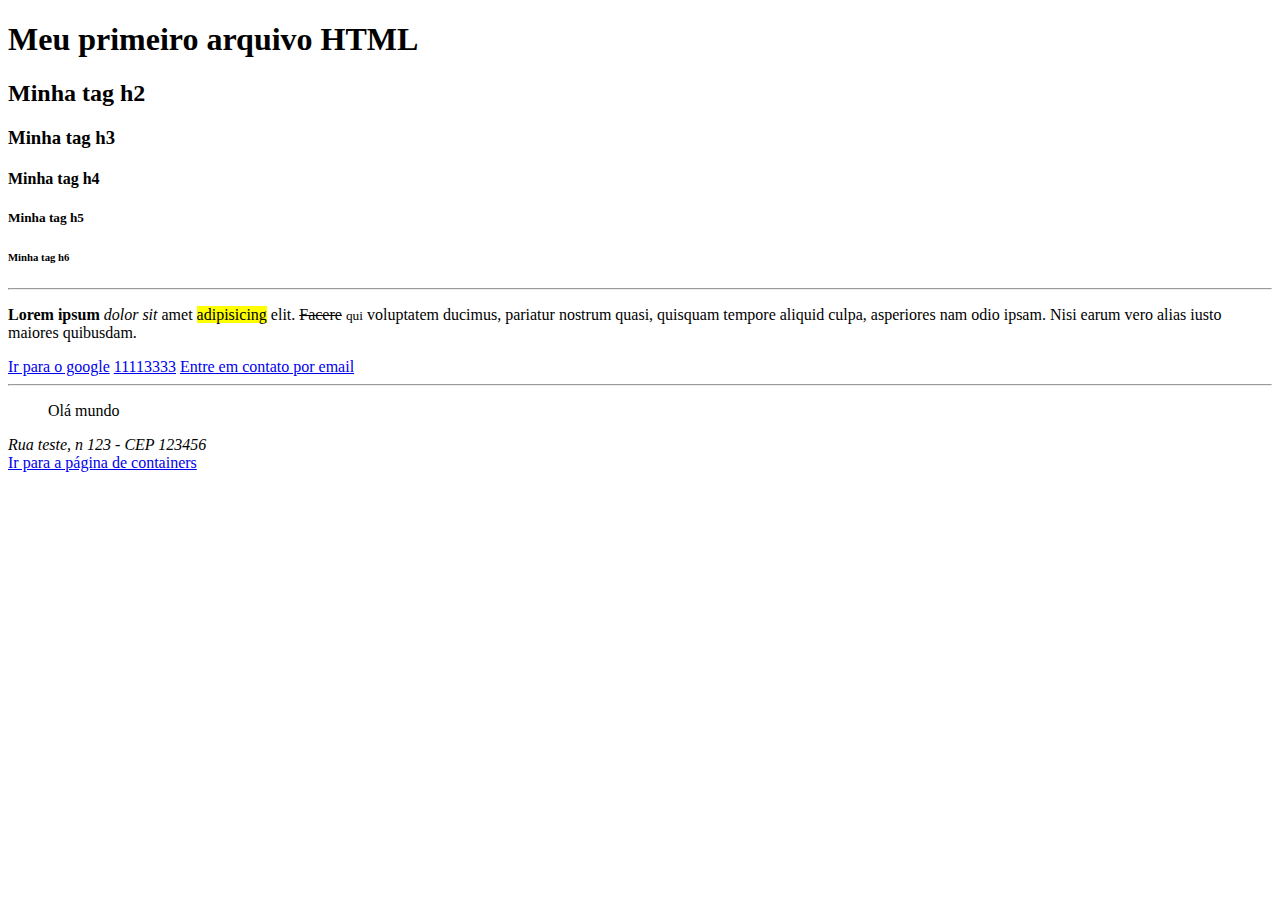
<file: index.html>
<!DOCTYPE html>
<html lang="pt-br">
<head>
    <meta charset="UTF-8">
    <meta http-equiv="X-UA-Compatible" content="IE-edge">
    <meta name="viewport" content="width=device-width, initial-scale=1.0">
    <title>Document</title>
</head>
<body>
    <h1>Meu primeiro arquivo HTML</h1>
    <h2>Minha tag h2</h2>
    <h3>Minha tag h3</h3>
    <h4>Minha tag h4</h4>
    <h5>Minha tag h5</h5>
    <h6>Minha tag h6</h6>
    <hr />
    <p>
       <b>Lorem</b>  <strong>ipsum</strong> <i>dolor</i> <em>sit</em> amet <mark>adipisicing</mark>  elit. 
       <del>Facere</del> <small>qui</small> <span>voluptatem</span> ducimus, pariatur nostrum quasi, quisquam tempore aliquid culpa, asperiores nam odio ipsam. Nisi earum vero alias iusto maiores quibusdam.
    </p>
    <a href="https://google.com" title="Ir para o site google">Ir para o google</a>
    <a href="tel:111133333">11113333</a>
    <a href="luccas.ebac@exemplo.com">Entre em contato por email</a>
    <hr />
    <blockquote>
        Olá mundo
    </blockquote>
    <address>
        Rua teste, n 123 - CEP 123456
    </address>
    <a href="./container.html">Ir para a página de containers</a>
</body>
</html>
</file>
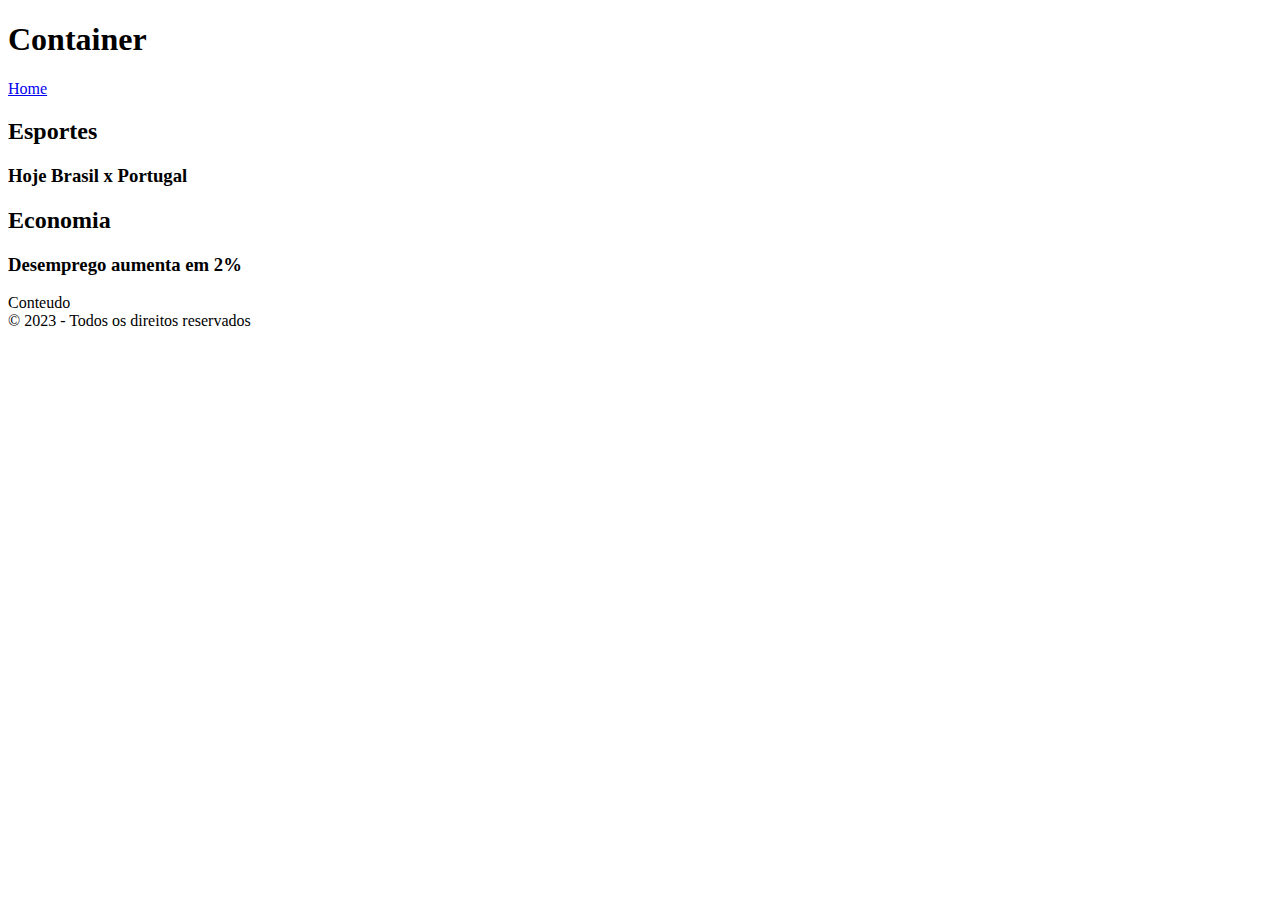
<file: container.html>
<!DOCTYPE html>
<html lang="pt-br">
<head>
    <meta charset="UTF-8">
    <meta http-equiv="X-UA-Compatible" content="IE-edge">
    <meta name="viewport" content="width=device-width, initial-scale=1.0">
    <title>Container HTML</title>
</head>
<body>
    <header>
        <h1>Container</h1>
        <nav>
            <a href="./index.html">Home</a>
        </nav>
    </header>
   <div>
    <main>
        <section>
            <h2>Esportes</h2>
            <article>
                <h3>Hoje Brasil x Portugal</h3>
            </article>
        </section>
        <section>
            <h2>Economia</h2>
            <article>
                <h3>Desemprego aumenta em 2%</h3>
            </article>
        </section>
    </main>
   </div>
    <aside>
        Conteudo
    </aside>
    <footer>
        &copy; 2023 - Todos os direitos reservados
    </footer>
</body>
</html>
</file>
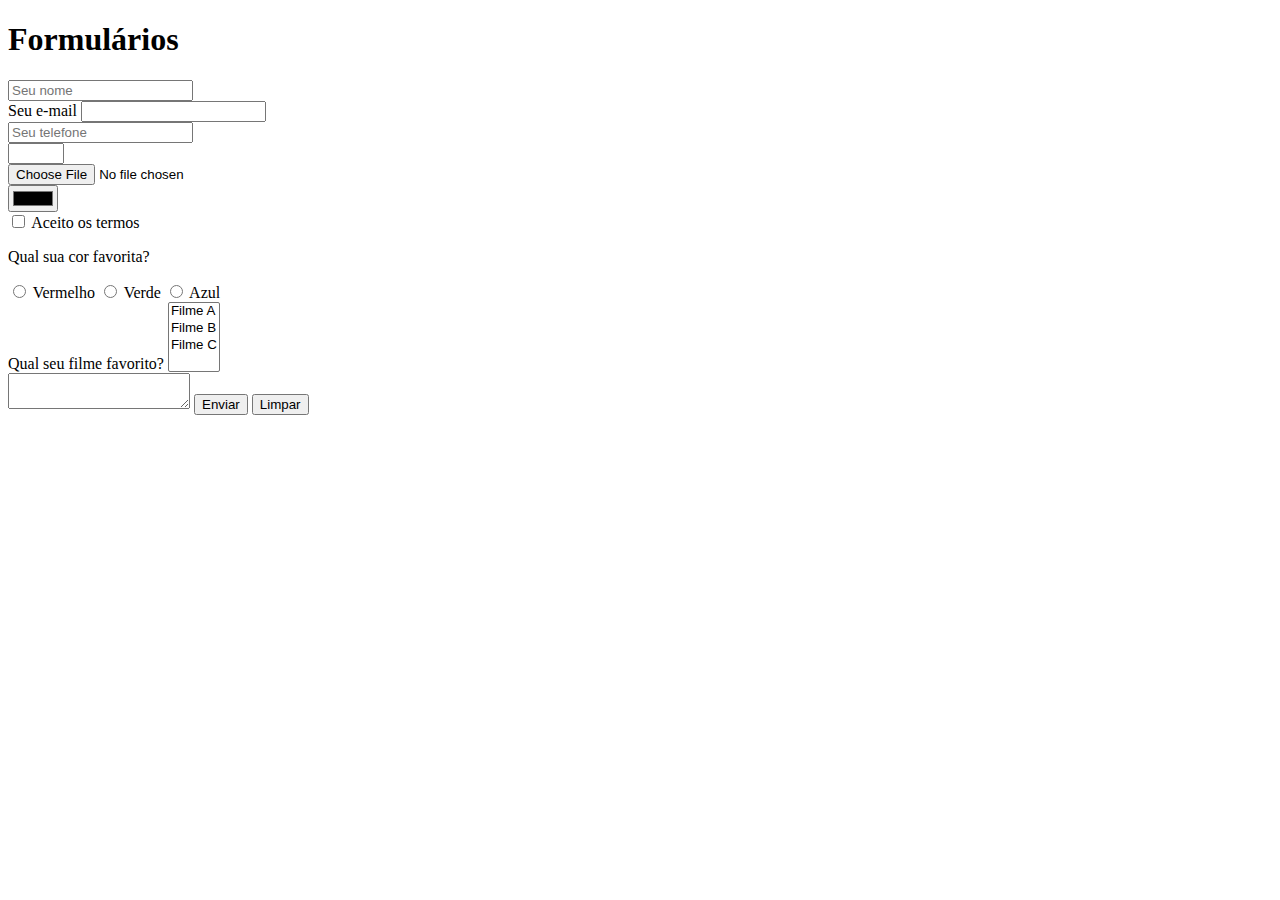
<file: forms.html>
<!DOCTYPE html>
<html lang="pt-br">
<head>
    <meta charset="UTF-8">
    <meta http-equiv="X-UA-Compatible" content="IE-edge">
    <meta name="viewport" content="width=device-width, initial-scale=1.0">
    <title>Document</title>
</head>
<body>
    <h1>Formulários</h1>
    <form>
        <input type="text" placeholder="Seu nome" />
        <br />
        <label for="email">Seu e-mail</label>
        <input id="email" type="email" />
        <br />
        <input type="tel" placeholder="Seu telefone" /> <br />
        <input type="number" max="10" min="2" step="2" /> <br />
        <input type="file" /> <br />
        <input type="color" /> <br />
        <input type="checkbox" id="checkbox-termos" /> <label>Aceito os termos</label>
        <br />
        <p>
            Qual sua cor favorita?
        </p>
        <input type="radio" name="cor-favorita"> <label for="cor-vermelha">Vermelho</label>
        <input type="radio" name="cor-favorita"> <label for="cor-verde">Verde</label>
        <input type="radio" name="cor-favorita"> <label for="cor-azul">Azul</label>
        <br />
        <label>Qual seu filme favorito?</label>
        <select multiple>
            <option>Filme A</option>
            <option>Filme B</option>
            <option>Filme C</option>
        </select>
        <br />
        <textarea></textarea>
        <button type="submit">Enviar</button>
        <button type="reset">Limpar</button>
    </form>
</body>
</html>
</file>
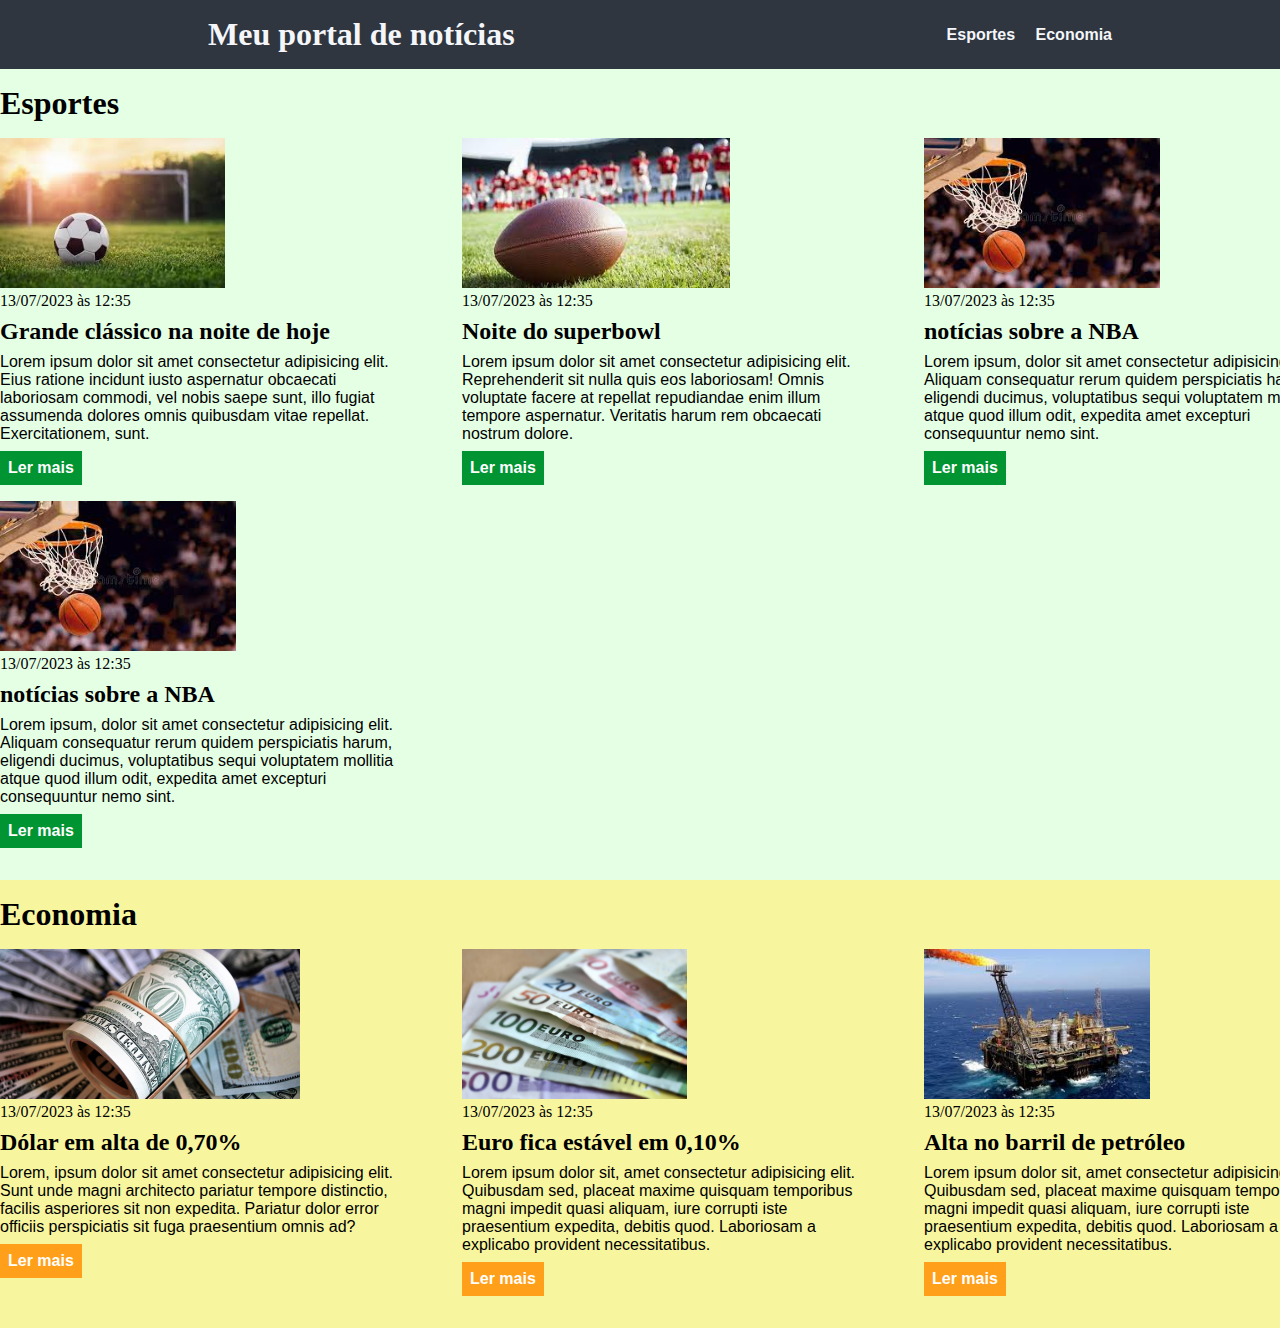
<file: index2.html>
<!DOCTYPE html>
<html lang="en">
<head>
    <meta charset="UTF-8">
    <meta http-equiv="X-UA-Compatible" content="IE-edge">
    <meta name="viewport" content="width=device-width, initial-scale=1.0">
    <link rel="stylesheet" href="./css/main.css">
    <title>Meu portal de notícias</title>
</head>
<body>
    <header>
        <div class="container">
            <h1>Meu portal de notícias</h1>
            <nav>
            <ul>
                <li>
                    <a href="#sports" title="Ir para a seção de esportes">Esportes</a>
                </li>
                <li>
                    <a href="#economy" title="Ir para a seção de notícias">Economia</a>
                </li>
            </ul>
            </nav>
        </div>
    </header>
    <section id="sports">
        <div class="container">
            <h2>Esportes</h2>
            <div class="articles">
                <article>
                    <img src="./Imagens/bola.jpg" title="Bola de futebol no gramado">
                    <header>
                        <time class="creation-date">13/07/2023 às 12:35</time>
                    </header>
                    <h3>Grande clássico na noite de hoje</h3>
                    <p>
                        Lorem ipsum dolor sit amet consectetur adipisicing elit. Eius ratione incidunt iusto aspernatur obcaecati laboriosam commodi, vel nobis saepe sunt, illo fugiat assumenda dolores omnis quibusdam vitae repellat. Exercitationem, sunt.
                    </p>
                    <a href="#" title="Leia a notícia completa">Ler mais</a>
                </article>
                <article>
                    <div class="image">
                        <img src="./Imagens/futebol americano.jpg" title="Imagem de uma bola de futebol americano">
                        <div class="overlay"></div>
                    </div>
                    <header>
                        <time>13/07/2023 às 12:35</time>
                    </header>
                    <h3>Noite do superbowl</h3>
                    <p>Lorem ipsum dolor sit amet consectetur adipisicing elit. Reprehenderit sit nulla quis eos laboriosam! Omnis voluptate facere at repellat repudiandae enim illum tempore aspernatur. Veritatis harum rem obcaecati nostrum dolore.</p>
                    <a href="#" title="Leia a notícia completa">Ler mais</a>
                </article>
                <article>
                    <img src="./Imagens/basquete.jpeg" title="Imagem de uma bola de basquete na cesta de pontos">
                    <header>
                        <time>13/07/2023 às 12:35</time>
                    </header>
                    <h3>notícias sobre a NBA</h3>
                    <p>Lorem ipsum, dolor sit amet consectetur adipisicing elit. Aliquam consequatur rerum quidem perspiciatis harum, eligendi ducimus, voluptatibus sequi voluptatem mollitia atque quod illum odit, expedita amet excepturi consequuntur nemo sint.</p>
                    <a href="#" title="Leia a notícia completa">Ler mais</a>
                </article>
                <article>
                    <img src="./Imagens/basquete.jpeg" title="Imagem de uma bola de basquete na cesta de pontos">
                    <header>
                        <time>13/07/2023 às 12:35</time>
                    </header>
                    <h3>notícias sobre a NBA</h3>
                    <p>Lorem ipsum, dolor sit amet consectetur adipisicing elit. Aliquam consequatur rerum quidem perspiciatis harum, eligendi ducimus, voluptatibus sequi voluptatem mollitia atque quod illum odit, expedita amet excepturi consequuntur nemo sint.</p>
                    <a href="#" title="Leia a notícia completa">Ler mais</a>
                </article>
            </div>
        </div>
    </section>
    <section id="economy">
        <div class="container">
            <h2>Economia</h2>
            <div class="articles">
                <article>
                    <img src="./Imagens/dolar.jpeg" title="Imagem de muitos dólares">
                    <header>
                        <time>13/07/2023 às 12:35</time>
                    </header>
                    <h3>Dólar em alta de 0,70%</h3>
                    <p>Lorem, ipsum dolor sit amet consectetur adipisicing elit. Sunt unde magni architecto pariatur tempore distinctio, facilis asperiores sit non expedita. Pariatur dolor error officiis perspiciatis sit fuga praesentium omnis ad?</p>
                    <a href="#" title="Leia a notícia completa">Ler mais</a>
                </article>
                <article>
                    <img src="./Imagens/euro.jpeg" title="Notas de euro">
                    <header>
                        <time>13/07/2023 às 12:35</time>
                    </header>
                    <h3>Euro fica estável em 0,10%</h3>
                    <p>Lorem ipsum dolor sit, amet consectetur adipisicing elit. Quibusdam sed, placeat maxime quisquam temporibus magni impedit quasi aliquam, iure corrupti iste praesentium expedita, debitis quod. Laboriosam a explicabo provident necessitatibus.</p>
                    <a href="#" title="Leia a notícia completa">Ler mais</a>
                </article>
                <article>
                    <img src="./Imagens/petroleo.jpeg" title="Imagem de uma plataforma de extração de petróleo no mar">
                    <header>
                        <time>13/07/2023 às 12:35</time>
                    </header>
                    <h3>Alta no barril de petróleo</h3>
                    <p>Lorem ipsum dolor sit, amet consectetur adipisicing elit. Quibusdam sed, placeat maxime quisquam temporibus magni impedit quasi aliquam, iure corrupti iste praesentium expedita, debitis quod. Laboriosam a explicabo provident necessitatibus.</p>
                    <a href="#" title="Leia a notícia completa">Ler mais</a>
                </article>
            </div>
        </div>
    </section>
</body>
</html>
</file>
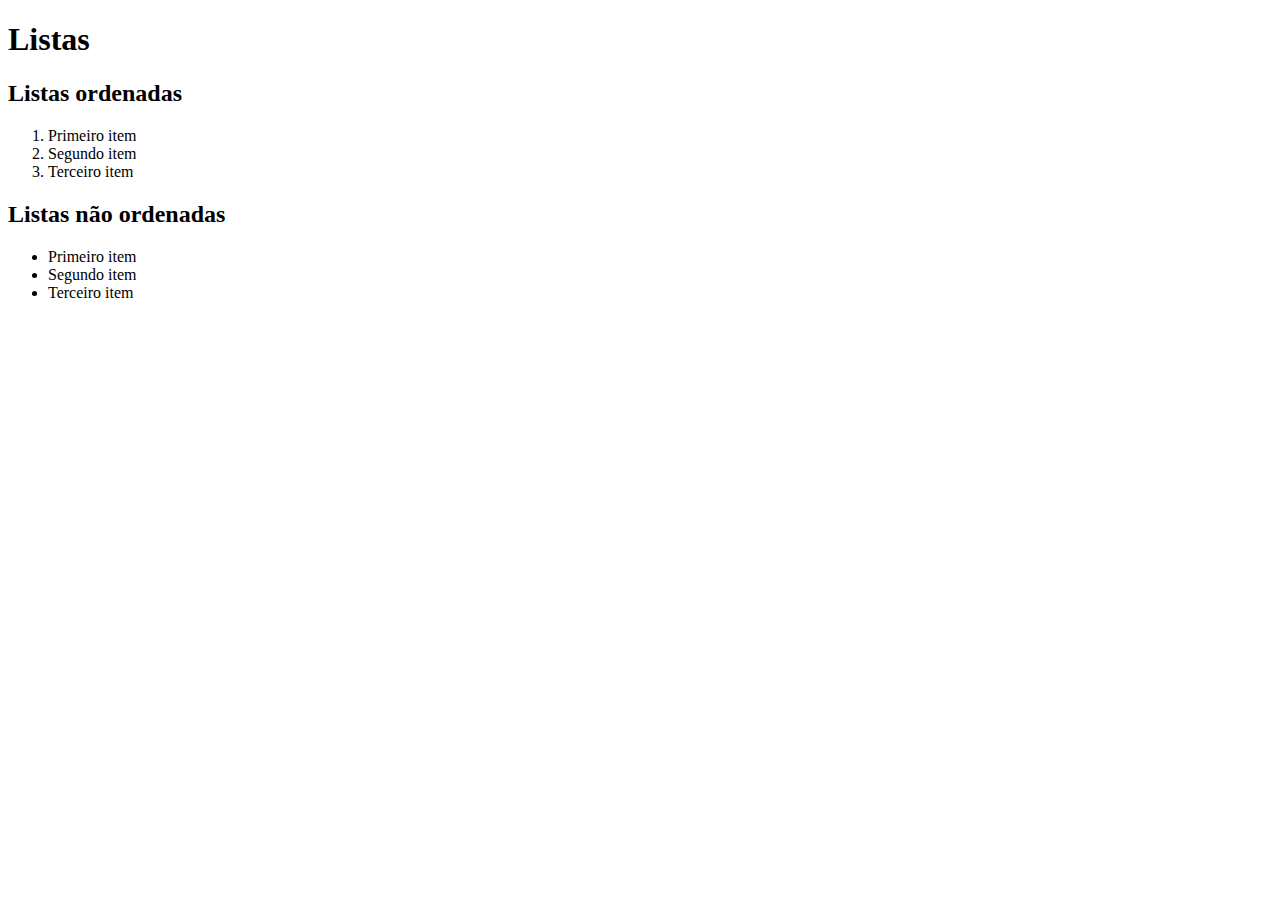
<file: listas.html>
<!DOCTYPE html>
<html lang="pt-br">
<head>
    <meta charset="UTF-8">
    <meta http-equiv="X-UA-Compatible" content="IE-edge">
    <meta name="viewport" content="width=device-width, initial-scale=1.0">
    <title>Listas</title>
</head>
<body>
    <header>
        <h1>Listas</h1>
    </header>
    <main>
        <section>
            <h2>Listas ordenadas</h2>
            <ol>
                <li>Primeiro item</li>
                <li>Segundo item</li>
                <li>Terceiro item</li>
            </ol>
        </section>
        <section>
            <h2>Listas não ordenadas</h2>
            <ul>
                <li>Primeiro item</li>
                <li>Segundo item</li>
                <li>Terceiro item</li>
            </ul>
        </section>
    </main>
</body>
</html>
</file>
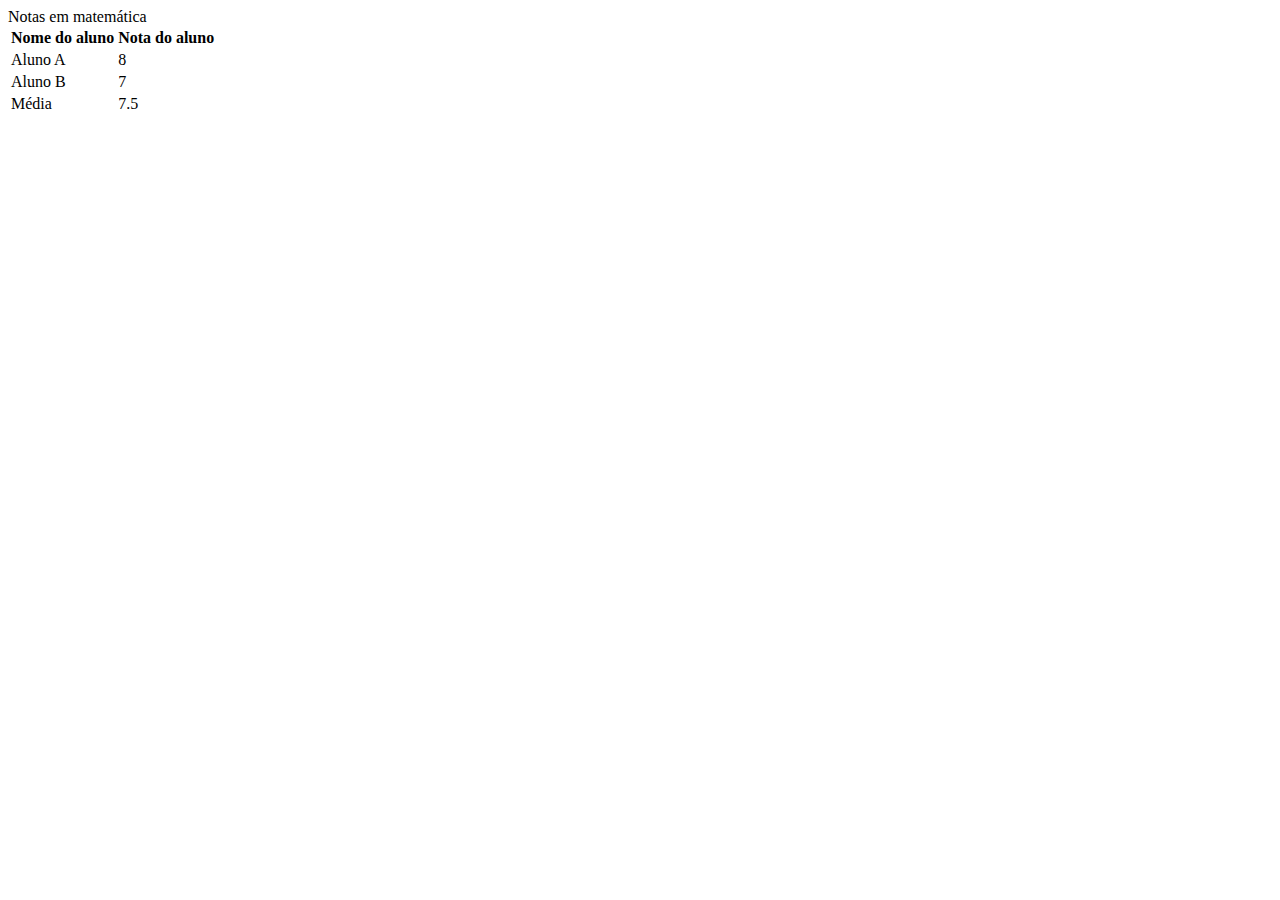
<file: tabelas.html>
<!DOCTYPE html>
<html lang="pt-br">
<head>
    <meta charset="UTF-8">
    <meta http-equiv="X-UA-Compatible" content="IE-edge">
    <meta name="viewport" content="width=device-width, initial-scale=1.0">
    <title>Tabelas</title>
</head>
<body>
    <caption>Notas em matemática</caption>
    <table>
        <thead>
            <tr>
                <th>Nome do aluno</th>
                <th>Nota do aluno</th>
            </tr>
        </thead>
        <tbody>
            <tr>
                <td>Aluno A</td>
                <td>8</td>
            </tr>
            <tr>
                <td>Aluno B</td>
                <td>7</td>
            </tr>
        </tbody>
        <tfoot>
            <tr>
                <td>Média</td>
                <td>7.5</td>
            </tr>
        </tfoot>
    </table>
</body>
</html>
</file>
<file: css/main.css>
* {
    box-sizing: border-box;
    margin: 0;
    padding: 0;
}

body > header {
    background-color: #2f3640;
    padding: 16px 0;
    color: #f5f6fa;
}

header .container {
    display: flex;
    align-items: center;
    justify-content: space-around;
}

header li {
    display: inline;
    font-family: Arial, Helvetica, sans-serif;
    font-weight: bold;
    margin-left: 16px;
}

header li a {
    color: #f5f6fa;
    text-decoration: none;
}

.container {
    width: 1320px;
    margin: 0 auto;
}

.articles {
    display: flex;
    flex-wrap: wrap;
    justify-content: space-between;
}

.articles article img {
    height: 150px;
}

.articles article {
    width: 30%;
}

section {
    padding: 16px 0;
}

section h2,
.articles article {
    margin-bottom: 16px;
}

.articles article h3 {
    margin-top: 8px;
    margin-bottom: 8px;
}

.articles article a {
    background-color: blue;
    color: #fff;
    padding: 8px;
    display: inline-block;
    text-decoration: none;
    font-weight: bold;
    margin-top: 8px;
}

.articles article a:hover {
    text-decoration: underline;
}

.articles article p,
.articles article a {
    font-family: Arial, Helvetica, sans-serif;
}

.articles article h3 {
    font-size: 24px;
}

section h2 {
    font-size: 32px;
}

#sports {
    background-color: rgba(0, 255, 0, 0.1);
}

#sports .articles article a {
    background-color:#009432
}

#economy {
    background-color: #f8f59f;
}

#economy .articles article a {
    background-color: #ff9f1a;
}
</file>
